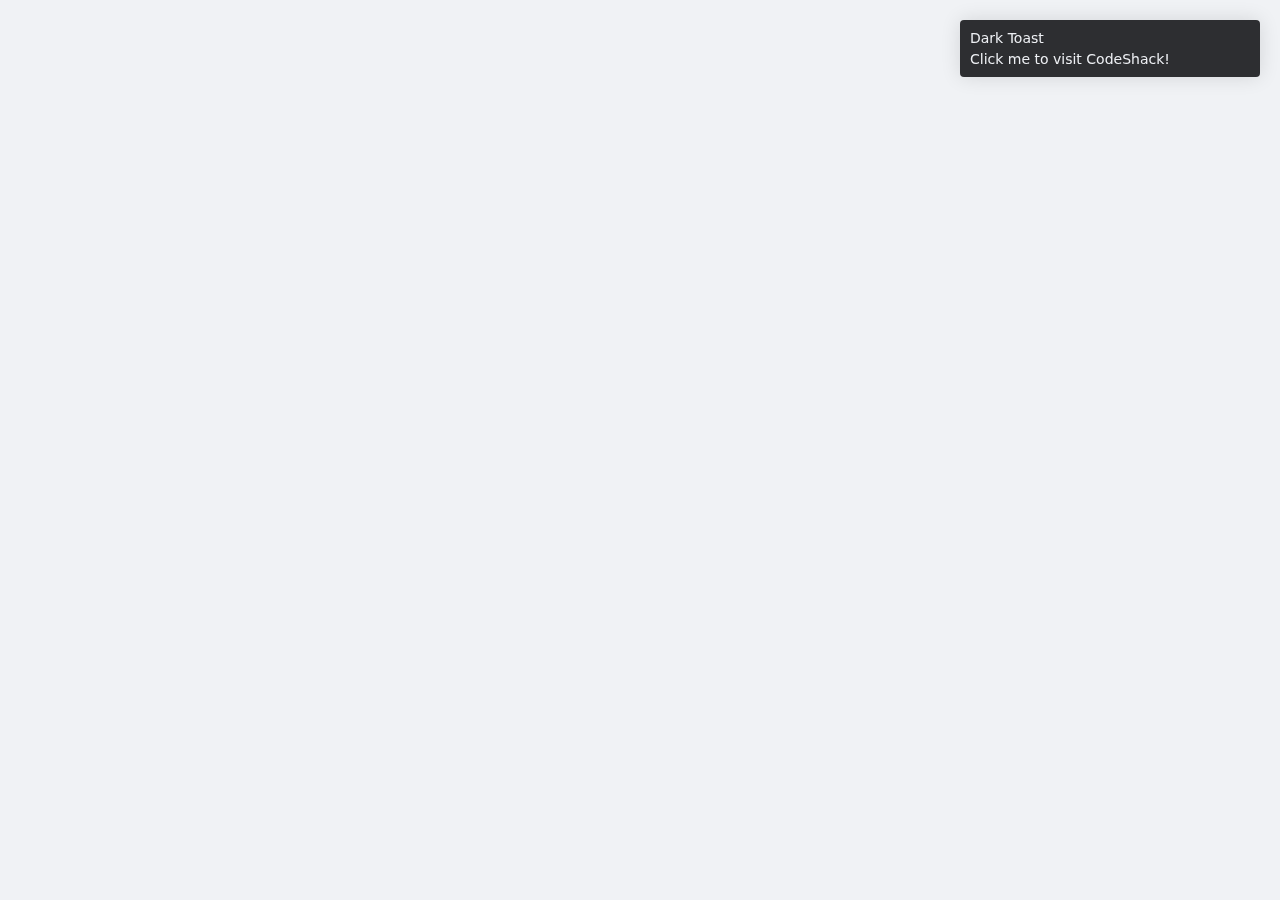
<file: Test/HTML Toast/index.html>
<!DOCTYPE html>
<html>
	<head>
		<meta charset="utf-8">
        <meta name="viewport" content="width=device-width,minimum-scale=1">
		<title>Toast Notifications JS</title>
		<link href="index.css" rel="stylesheet" type="text/css">
        <style>
        * {
            box-sizing: border-box;
            font-family: system-ui, "Segoe UI", Roboto, Helvetica, Arial, sans-serif, "Apple Color Emoji", "Segoe UI Emoji", "Segoe UI Symbol";
            font-size: 16px;
        }
        body {
            margin: 0;
            padding: 0;
            background-color: #f0f2f5;
        }            
        </style>
	</head>
	<body>
        <script src="index.js"></script>
        <script>
        const toasts = new Toasts({
            width: 300,
            timing: 'ease',
            duration: '.5s',
            dimOld: false,
            position: 'top-right' // top-left | top-center | top-right | bottom-left | bottom-center | bottom-right
        });
        </script>
        <script>
        toasts.push({
            title: 'Dark Toast',
            content: 'Click me to visit CodeShack!',
            style: 'dark',
            closeButton: false,
            link: 'https://codeshack.io',
            linkTarget: '_blank',
            onOpen: toast => {
                console.log(toast);
            },
            onClose: toast => {
                console.log(toast);
            }
        });

        toasts.push({
            title: 'Success Toast',
            content: 'My notification description.',
            style: 'success',
            dismissAfter: '3s',
        });

        toasts.push({
            title: 'Verified Toast',
            content: 'My notification description.',
            style: 'verified'
        });

        toasts.push({
            title: 'Error Toast',
            content: 'My notification description.',
            style: 'error'
        });

        toasts.push({
            title: 'Toast',
            content: 'My notification description.'
        });

        // Press SPACE to add a custom toast
        window.onkeyup = event => {
            if (event.key == ' ') {
                toasts.push({
                    title: 'Custom ' + (toasts.numToasts+1),
                    content: 'Custom description ' + (toasts.numToasts+1) + '.'
                });
            }
        };
        </script>
    </body>
</html>
</file>
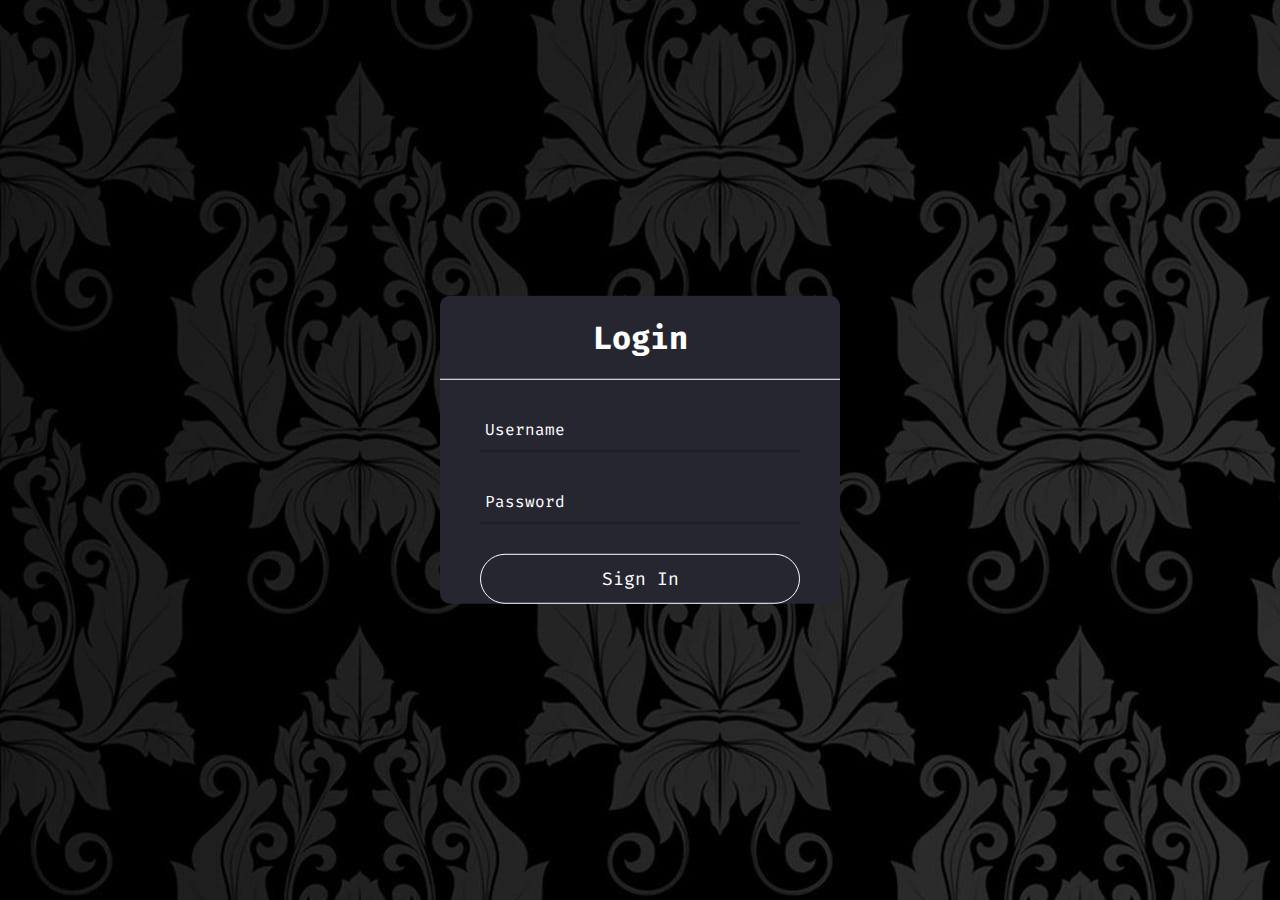
<file: login_axon.html>
<!DOCTYPE html>

<html lang="es">

<head>

    <meta charset="UTF-8">

    <meta http-equiv="X-UA-Compatible" content="IE=edge">

    <meta name="viewport" content="width=device-width, initial-scale=1.0">

    <title>Login</title>

    <link rel="stylesheet" href="login_axon.css">
    <link href='https://fonts.googleapis.com/css?family=Fira Code' rel='stylesheet'>

</head>

<body>

    <div class="formulario">

        <h1>Login</h1>

        <form method="post">

            <div class="username">

                <input type="text" required>

                <label>Username</label>

            </div>

            <div class="username">

                <input type="password" required>

                <label>Password</label>

            </div>

            <input type="submit" value="Sign In">


        </form>

    

    </div>

<body>

<html>
</file>
<file: Test/HTML Toast/index.css>
.toast-notification {
    position: fixed;
    text-decoration: none;
    z-index: 999999;
    max-width: 300px;
    background-color: #fff;
    box-shadow: 0 0 20px 0 rgba(0, 0, 0, 0.12);
    border-radius: 4px;
    display: flex;
    padding: 10px;
    transform: translate(0, -150%);
  }
  .toast-notification .toast-notification-wrapper {
    flex: 1;
    padding-right: 10px;
    overflow: hidden;
  }
  .toast-notification .toast-notification-wrapper .toast-notification-header {
    padding: 0 0 5px 0;
    margin: 0;
    font-weight: 500;
    font-size: 14px;
    word-break: break-all;
    color: #4f525a;
  }
  .toast-notification .toast-notification-wrapper .toast-notification-content {
    font-size: 14px;
    margin: 0;
    padding: 0;
    word-break: break-all;
    color: #4f525a;
  }
  .toast-notification .toast-notification-close {
    appearance: none;
    border: none;
    background: transparent;
    cursor: pointer;
    font-size: 24px;
    line-height: 24px;
    padding-bottom: 4px;
    font-weight: bold;
    color: rgba(0, 0, 0, 0.2);
  }
  .toast-notification .toast-notification-close:hover {
    color: rgba(0, 0, 0, 0.4);
  }
  .toast-notification.toast-notification-top-center {
    transform: translate(calc(50vw - 50%), -150%);
  }
  .toast-notification.toast-notification-bottom-left, .toast-notification.toast-notification-bottom-right {
    transform: translate(0, 150%);
  }
  .toast-notification.toast-notification-bottom-center {
    transform: translate(calc(50vw - 50%), 150%);
  }
  .toast-notification.toast-notification-dark {
    background-color: #2d2e31;
  }
  .toast-notification.toast-notification-dark .toast-notification-wrapper .toast-notification-header {
    color: #edeff3;
  }
  .toast-notification.toast-notification-dark .toast-notification-wrapper .toast-notification-content {
    color: #edeff3;
  }
  .toast-notification.toast-notification-dark .toast-notification-close {
    color: rgba(255, 255, 255, 0.2);
  }
  .toast-notification.toast-notification-dark .toast-notification-close:hover {
    color: rgba(255, 255, 255, 0.4);
  }
  .toast-notification.toast-notification-success {
    background-color: #C3F3D7;
    border-left: 4px solid #51a775;
  }
  .toast-notification.toast-notification-success .toast-notification-wrapper .toast-notification-header {
    color: #51a775;
  }
  .toast-notification.toast-notification-success .toast-notification-wrapper .toast-notification-content {
    color: #51a775;
  }
  .toast-notification.toast-notification-success .toast-notification-close {
    color: rgba(0, 0, 0, 0.2);
  }
  .toast-notification.toast-notification-success .toast-notification-close:hover {
    color: rgba(0, 0, 0, 0.4);
  }
  .toast-notification.toast-notification-error {
    background-color: #f3c3c3;
    border-left: 4px solid #a75151;
  }
  .toast-notification.toast-notification-error .toast-notification-wrapper .toast-notification-header {
    color: #a75151;
  }
  .toast-notification.toast-notification-error .toast-notification-wrapper .toast-notification-content {
    color: #a75151;
  }
  .toast-notification.toast-notification-error .toast-notification-close {
    color: rgba(0, 0, 0, 0.2);
  }
  .toast-notification.toast-notification-error .toast-notification-close:hover {
    color: rgba(0, 0, 0, 0.4);
  }
  .toast-notification.toast-notification-verified {
    background-color: #d0eaff;
    border-left: 4px solid #6097b8;
  }
  .toast-notification.toast-notification-verified .toast-notification-wrapper .toast-notification-header {
    color: #6097b8;
  }
  .toast-notification.toast-notification-verified .toast-notification-wrapper .toast-notification-content {
    color: #6097b8;
  }
  .toast-notification.toast-notification-verified .toast-notification-close {
    color: rgba(0, 0, 0, 0.2);
  }
  .toast-notification.toast-notification-verified .toast-notification-close:hover {
    color: rgba(0, 0, 0, 0.4);
  }
  .toast-notification.toast-notification-dimmed {
    opacity: .3;
  }
  .toast-notification.toast-notification-dimmed:hover, .toast-notification.toast-notification-dimmed:active {
    opacity: 1;
  }
</file>
<file: login_axon.css>
body{
    margin : 0;
    padding : 0;
    font-family: 'Fira Code';
    color: white;
    background: linear-gradient(150deg,#17202a, #1c2833 );
    background-image: url("Background.png");
    height: 100vh;
}


.formulario{
    position: absolute;
    top: 50%;
    left: 50%;
    transform: translate(-50%, -50%);
    width: 400px;
    background:    #252630  ;
    border-radius: 10px;
}

.formulario h1{
    text-align: center;
    padding: 0 0 20px 0;
    border-bottom: 1px solid ;
}

.formulario form{
    padding: 0 40px;
    box-sizing: border-box;
}

form .username{
    position: relative;
    border-bottom: 2px solid #17202a ;
    margin: 30px 0;

}

.username input{
    width: 100%;
    padding: 0 5px;
    height: 40px;
    font-size: 16px;
    border: none;
    background: none;
    outline: none;
}

.username label{
    position: absolute;
    top: 50%;
    left: 5px;
    transform: translateY(-50%);
    font-size: 16px;
    pointer-events: none;

}

.username span::before {

    content: '';

    position: absolute;

    top: 40px;

    left: 0;

    width: 100%;

    height: 2px;

    background: black;

    transition: .5s;

}



.username input:focus ~ label,

.username input:focus ~ label   {

    top: -5px;

    color: white;

}



.username input:focus ~ span::before,

.username input:focus ~ span::before   {

    width: 100%;

}
.username input:focus ~ label,
.username input:valid ~ label{

    top: -5px;

    color: white;

    transition: top 0.3s ease, color 0.3s ease;

}


.recordar{

    margin: -5px 0 20px 5px;

    color: rgb(0, 0, 185);
    cursor: pointer;

}

.recordar:hover {

    text-decoration: underline;

}

input[type="submit"]{

    width: 100%;

    height: 50px;

    border: 1px solid;

    background:  #252630 ;

    border-radius: 25px;

    font-size: 18px;
    
    font-family: 'Fira Code';

    color: white;

    cursor: pointer;

    outline: none;

}

input[type="submit"]:hover{

    border-color: white;

    transition: .5s;

}
</file>
